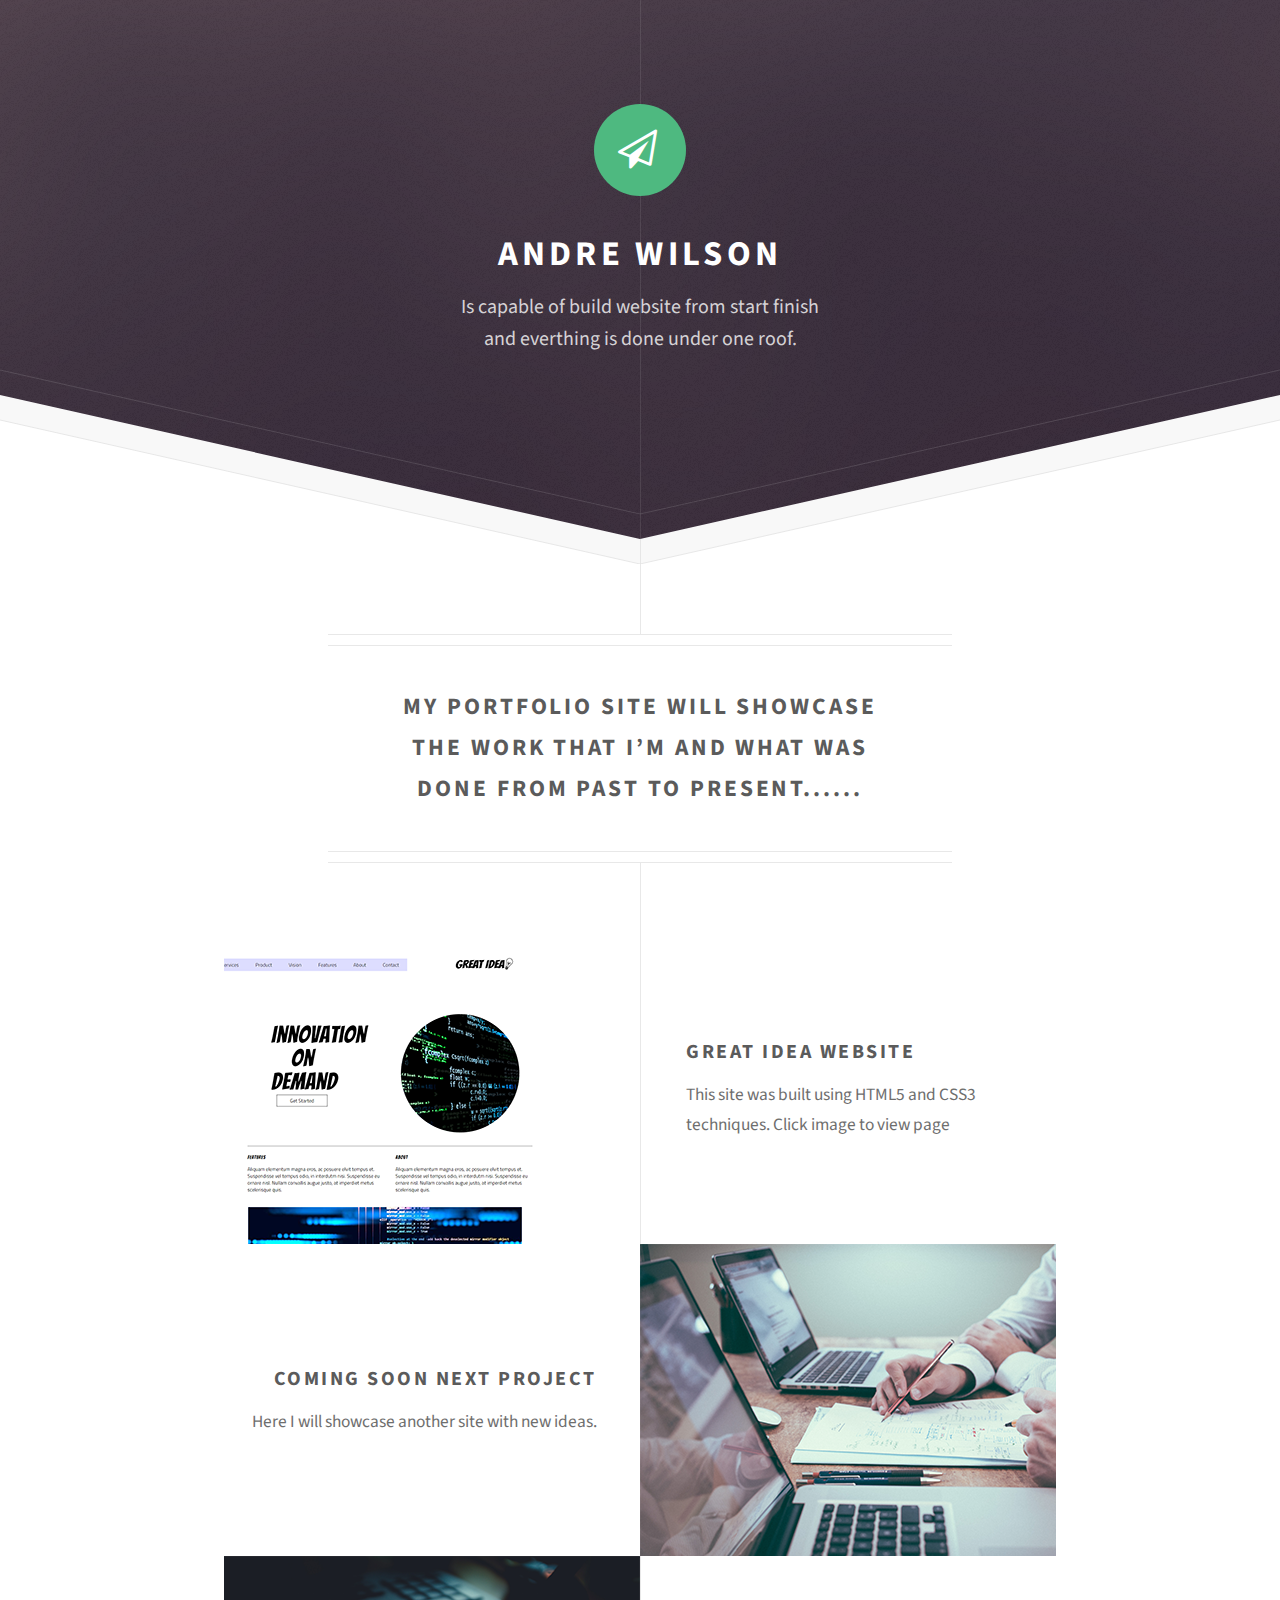
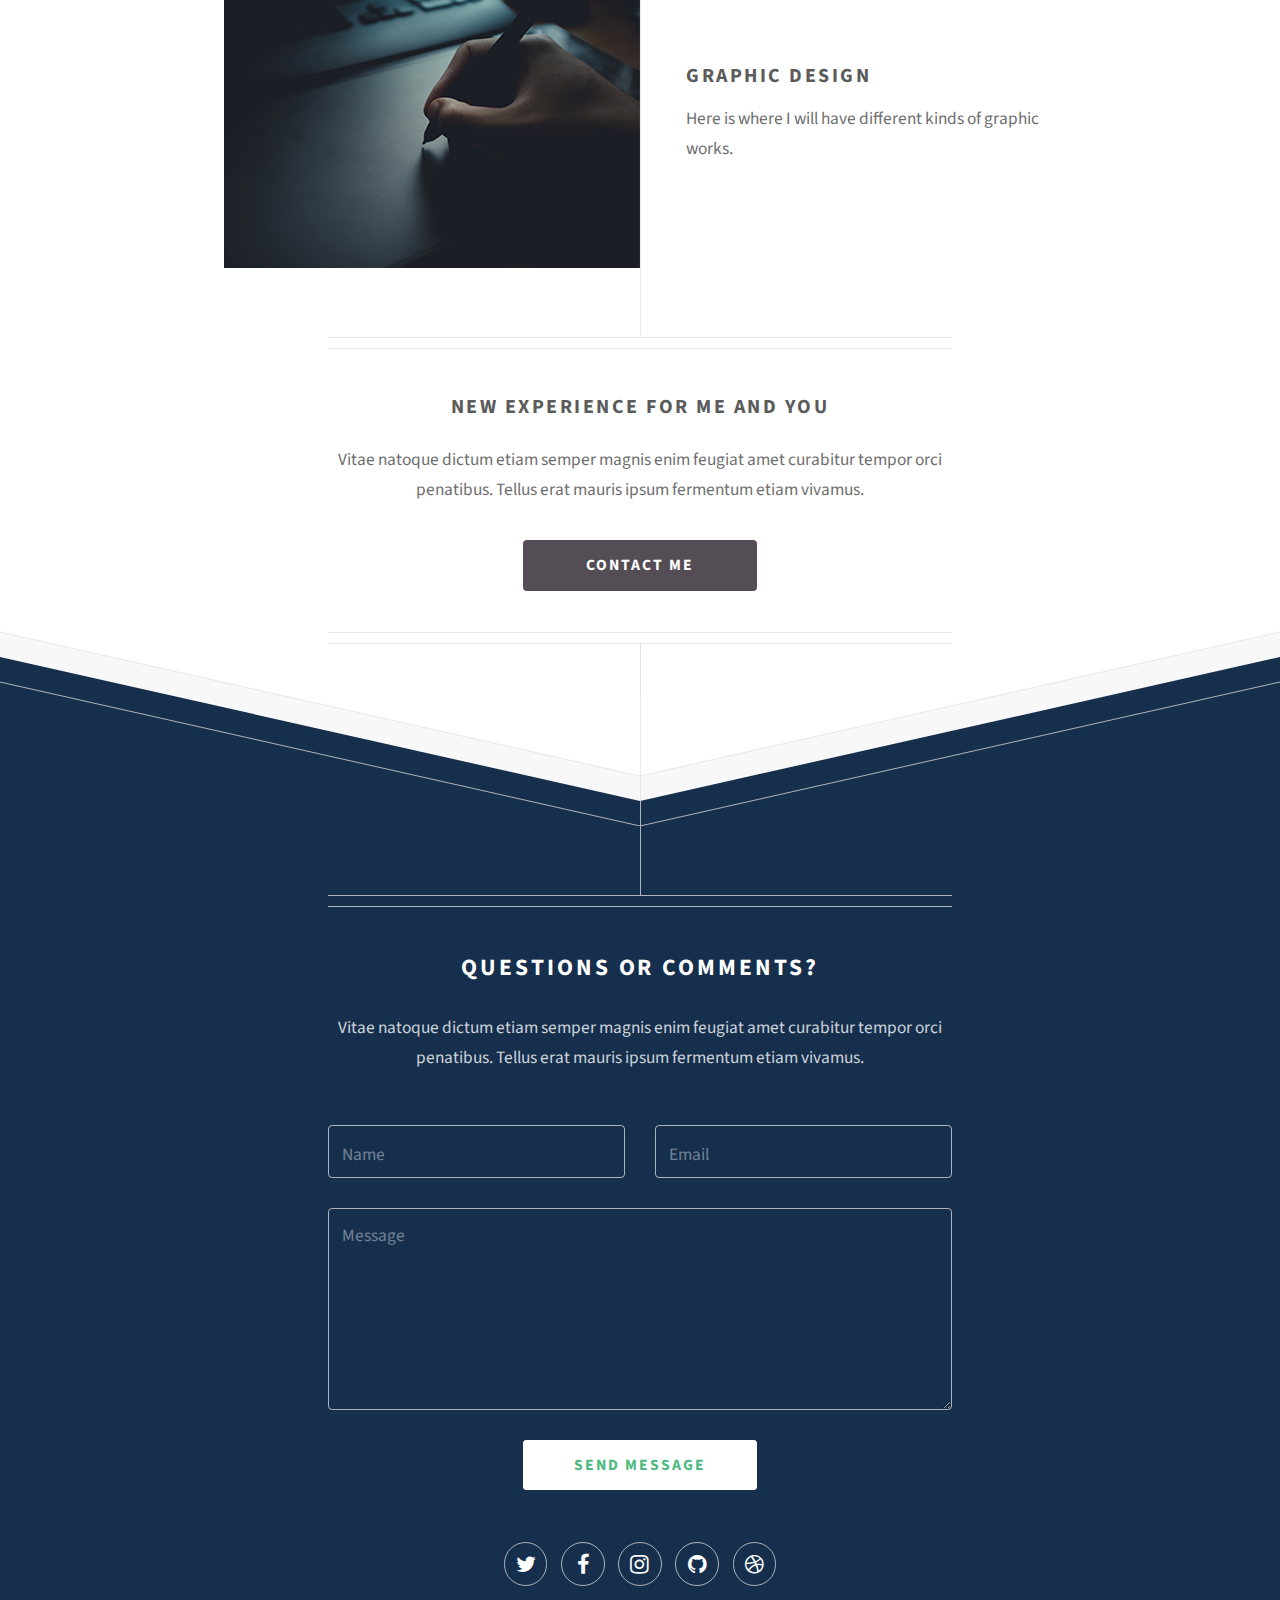
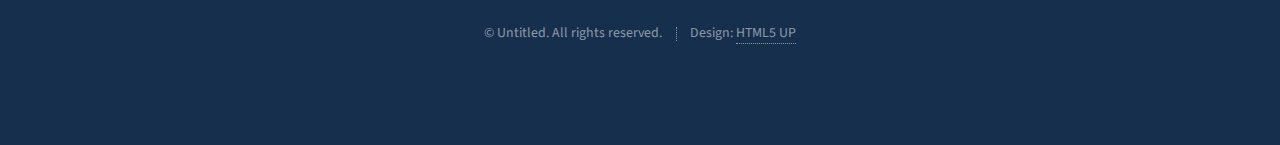
<file: index.html>
<!DOCTYPE HTML>
<!--
	Directive by HTML5 UP
	html5up.net | @ajlkn
	Free for personal and commercial use under the CCA 3.0 license (html5up.net/license)
-->
<html>
	<head>
		<title>Andre's Porfolio for Development</title>
		<meta charset="utf-8" />
		<meta name="viewport" content="width=device-width, initial-scale=1, user-scalable=no" />
		<link rel="stylesheet" href="assets/css/main.css" />
	</head>
	<body class="is-preload">

		<!-- Header -->
			<div id="header">
				<span class="logo icon fa-paper-plane-o"></span>
				<h1>Andre Wilson</h1>
				<p>Is capable of build website from start finish</a>
				<br />
				and everthing is done under one roof.</p>
			</div>

		<!-- Main -->
			<div id="main">

				<header class="major container medium">
					<h2>
						My portfolio site will showcase<br>
						the work that I’m and what was<br>
						done from past to present......
					</h2>
					<!--
					<p>Tellus erat mauris ipsum fermentum<br />
					etiam vivamus nunc nibh morbi.</p>
					-->
				</header>

				<div class="box alt container">
					<section class="feature left">
						<a href="https://github.com/AwDesign71/User-Interface/tree/master/great-idea-website" class="image icon"><img src="./images/great-idea1.png" alt="Great idea site" /></a>
						<div class="content">
							<h3>Great idea website</h3>
							<p>This site was built using HTML5 and CSS3 techniques. Click image to view page</p>
						</div>
					</section>
					<section class="feature right">
						<a href="#" class="image icon"><img src="./images/project.png" alt="Image of people working on a project." /></a>
						<div class="content">
							<h3>Coming Soon next Project</h3>
							<p>Here I will showcase another site with new ideas.</p>
						</div>
					</section>
					<section class="feature left">
						<a href="#" class="image icon"><img src="./images/graphic.png" alt="" /></a>
						<div class="content">
							<h3>Graphic Design</h3>
							<p>Here is where I will have different kinds of graphic works.</p>
						</div>
					</section>
				</div>

				<!--
				<div class="box container">
					<header>
						<h2>A lot of generic stuff</h2>
					</header>
					<section>
						<header>
							<h3>Paragraph</h3>
							<p>This is the subtitle for this particular heading</p>
						</header>
						<p>Phasellus nisl nisl, varius id <sup>porttitor sed pellentesque</sup> ac orci. Pellentesque
						habitant <strong>strong</strong> tristique <b>bold</b> et netus <i>italic</i> malesuada <em>emphasized</em> ac turpis egestas. Morbi
						leo suscipit ut. Praesent <sub>id turpis vitae</sub> turpis pretium ultricies. Vestibulum sit
						amet risus elit.</p>
					</section>
					<section>
						<header>
							<h3>Blockquote</h3>
						</header>
						<blockquote>Fringilla nisl. Donec accumsan interdum nisi, quis tincidunt felis sagittis eget.
						tempus euismod. Vestibulum ante ipsum primis in faucibus.</blockquote>
					</section>
					<section>
						<header>
							<h3>Divider</h3>
						</header>
						<p>Donec consectetur vestibulum dolor et pulvinar. Etiam vel felis enim, at viverra
						ligula. Ut porttitor sagittis lorem, quis eleifend nisi ornare vel. Praesent nec orci
						facilisis leo magna. Cras sit amet urna eros, id egestas urna. Quisque aliquam
						tempus euismod. Vestibulum ante ipsum primis in faucibus orci luctus et ultrices
						posuere cubilia.</p>
						<hr />
						<p>Donec consectetur vestibulum dolor et pulvinar. Etiam vel felis enim, at viverra
						ligula. Ut porttitor sagittis lorem, quis eleifend nisi ornare vel. Praesent nec orci
						facilisis leo magna. Cras sit amet urna eros, id egestas urna. Quisque aliquam
						tempus euismod. Vestibulum ante ipsum primis in faucibus orci luctus et ultrices
						posuere cubilia.</p>
					</section>
					<section>
						<header>
							<h3>Unordered List</h3>
						</header>
						<ul class="default">
							<li>Donec consectetur vestibulum dolor et pulvinar. Etiam vel felis enim, at viverra ligula. Ut porttitor sagittis lorem, quis eleifend nisi ornare vel.</li>
							<li>Donec consectetur vestibulum dolor et pulvinar. Etiam vel felis enim, at viverra ligula. Ut porttitor sagittis lorem, quis eleifend nisi ornare vel.</li>
							<li>Donec consectetur vestibulum dolor et pulvinar. Etiam vel felis enim, at viverra ligula. Ut porttitor sagittis lorem, quis eleifend nisi ornare vel.</li>
							<li>Donec consectetur vestibulum dolor et pulvinar. Etiam vel felis enim, at viverra ligula. Ut porttitor sagittis lorem, quis eleifend nisi ornare vel.</li>
						</ul>
					</section>
					<section>
						<header>
							<h3>Ordered List</h3>
						</header>
						<ol class="default">
							<li>Donec consectetur vestibulum dolor et pulvinar. Etiam vel felis enim, at viverra ligula. Ut porttitor sagittis lorem, quis eleifend nisi ornare vel.</li>
							<li>Donec consectetur vestibulum dolor et pulvinar. Etiam vel felis enim, at viverra ligula. Ut porttitor sagittis lorem, quis eleifend nisi ornare vel.</li>
							<li>Donec consectetur vestibulum dolor et pulvinar. Etiam vel felis enim, at viverra ligula. Ut porttitor sagittis lorem, quis eleifend nisi ornare vel.</li>
							<li>Donec consectetur vestibulum dolor et pulvinar. Etiam vel felis enim, at viverra ligula. Ut porttitor sagittis lorem, quis eleifend nisi ornare vel.</li>
						</ol>
					</section>
					<section>
						<header>
							<h3>Table</h3>
						</header>
						<div class="table-wrapper">
							<table class="default">
								<thead>
									<tr>
										<th>ID</th>
										<th>Name</th>
										<th>Description</th>
										<th>Price</th>
									</tr>
								</thead>
								<tbody>
									<tr>
										<td>45815</td>
										<td>Something</td>
										<td>Ut porttitor sagittis lorem, quis eleifend nisi ornare vel.</td>
										<td>29.99</td>
									</tr>
									<tr>
										<td>24524</td>
										<td>Nothing</td>
										<td>Ut porttitor sagittis lorem, quis eleifend nisi ornare vel.</td>
										<td>19.99</td>
									</tr>
									<tr>
										<td>45815</td>
										<td>Something</td>
										<td>Ut porttitor sagittis lorem, quis eleifend nisi ornare vel.</td>
										<td>29.99</td>
									</tr>
									<tr>
										<td>24524</td>
										<td>Nothing</td>
										<td>Ut porttitor sagittis lorem, quis eleifend nisi ornare vel.</td>
										<td>19.99</td>
									</tr>
								</tbody>
								<tfoot>
									<tr>
										<td colspan="3"></td>
										<td>100.00</td>
									</tr>
								</tfoot>
							</table>
						</div>
					</section>
					<section>
						<header>
							<h3>Form</h3>
						</header>
						<form method="post" action="#">
							<div class="row">
								<div class="col-6 col-12-mobilep">
									<label for="name">Name</label>
									<input class="text" type="text" name="name" id="name" value="" placeholder="John Doe" />
								</div>
								<div class="col-6 col-12-mobilep">
									<label for="email">Email</label>
									<input class="text" type="text" name="email" id="email" value="" placeholder="johndoe@domain.tld" />
								</div>
								<div class="col-12">
									<label for="subject">Subject</label>
									<input class="text" type="text" name="subject" id="subject" value="" placeholder="Enter your subject" />
								</div>
								<div class="col-12">
									<label for="subject">Message</label>
									<textarea name="message" id="message" placeholder="Enter your message" rows="6"></textarea>
								</div>
								<div class="col-12">
									<ul class="actions special">
										<li><input type="submit" value="Send" /></li>
										<li><input type="reset" value="Reset" class="alt" /></li>
									</ul>
								</div>
							</div>
						</form>
					</section>
				</div>
				-->

				<footer class="major container medium">
					<h3>New experience for me and you</h3>
					<p>Vitae natoque dictum etiam semper magnis enim feugiat amet curabitur tempor orci penatibus. Tellus erat mauris ipsum fermentum etiam vivamus.</p>
					<ul class="actions special">
						<li><a href="#" class="button">Contact Me</a></li>
					</ul>
				</footer>

			</div>

		<!-- Footer -->
			<div id="footer">
				<div class="container medium">

					<header class="major last">
						<h2>Questions or comments?</h2>
					</header>

					<p>Vitae natoque dictum etiam semper magnis enim feugiat amet curabitur tempor
					orci penatibus. Tellus erat mauris ipsum fermentum etiam vivamus.</p>

					<form method="post" action="#">
						<div class="row">
							<div class="col-6 col-12-mobilep">
								<input type="text" name="name" placeholder="Name" />
							</div>
							<div class="col-6 col-12-mobilep">
								<input type="email" name="email" placeholder="Email" />
							</div>
							<div class="col-12">
								<textarea name="message" placeholder="Message" rows="6"></textarea>
							</div>
							<div class="col-12">
								<ul class="actions special">
									<li><input type="submit" value="Send Message" /></li>
								</ul>
							</div>
						</div>
					</form>

					<ul class="icons">
						<li><a href="#" class="icon fa-twitter"><span class="label">Twitter</span></a></li>
						<li><a href="#" class="icon fa-facebook"><span class="label">Facebook</span></a></li>
						<li><a href="#" class="icon fa-instagram"><span class="label">Instagram</span></a></li>
						<li><a href="#" class="icon fa-github"><span class="label">Github</span></a></li>
						<li><a href="#" class="icon fa-dribbble"><span class="label">Dribbble</span></a></li>
					</ul>

					<ul class="copyright">
						<li>&copy; Untitled. All rights reserved.</li><li>Design: <a href="http://html5up.net">HTML5 UP</a></li>
					</ul>

				</div>
			</div>

		<!-- Scripts -->
			<script src="assets/js/jquery.min.js"></script>
			<script src="assets/js/browser.min.js"></script>
			<script src="assets/js/breakpoints.min.js"></script>
			<script src="assets/js/util.js"></script>
			<script src="assets/js/main.js"></script>

	</body>
</html>
</file>
<file: assets/css/main.css>
@import url("font-awesome.min.css");
@import url("https://fonts.googleapis.com/css?family=Source+Sans+Pro:300,300italic,400,400italic,600,600italic,700,700italic");

/*
	Directive by HTML5 UP
	html5up.net | @ajlkn
	Free for personal and commercial use under the CCA 3.0 license (html5up.net/license)
*/

html, body, div, span, applet, object,
iframe, h1, h2, h3, h4, h5, h6, p, blockquote,
pre, a, abbr, acronym, address, big, cite,
code, del, dfn, em, img, ins, kbd, q, s, samp,
small, strike, strong, sub, sup, tt, var, b,
u, i, center, dl, dt, dd, ol, ul, li, fieldset,
form, label, legend, table, caption, tbody,
tfoot, thead, tr, th, td, article, aside,
canvas, details, embed, figure, figcaption,
footer, header, hgroup, menu, nav, output, ruby,
section, summary, time, mark, audio, video {
	margin: 0;
	padding: 0;
	border: 0;
	font-size: 100%;
	font: inherit;
	vertical-align: baseline;}

article, aside, details, figcaption, figure,
footer, header, hgroup, menu, nav, section {
	display: block;}

body {
	line-height: 1;
}

ol, ul {
	list-style: none;
}

blockquote, q {
	quotes: none;
}

	blockquote:before, blockquote:after, q:before, q:after {
		content: '';
		content: none;
	}

table {
	border-collapse: collapse;
	border-spacing: 0;
}

body {
	-webkit-text-size-adjust: none;
}

mark {
	background-color: transparent;
	color: inherit;
}

input::-moz-focus-inner {
	border: 0;
	padding: 0;
}

input, select, textarea {
	-moz-appearance: none;
	-webkit-appearance: none;
	-ms-appearance: none;
	appearance: none;
}

/* Basic */

	html {
		box-sizing: border-box;
	}

	*, *:before, *:after {
		box-sizing: inherit;
	}

	html, body {
		height: 100%;
	}

	body {
		background: #ffffff;
	}

		body.is-preload *, body.is-preload *:before, body.is-preload *:after {
			-moz-animation: none !important;
			-webkit-animation: none !important;
			-ms-animation: none !important;
			animation: none !important;
			-moz-transition: none !important;
			-webkit-transition: none !important;
			-ms-transition: none !important;
			transition: none !important;
		}

	body, input, select, textarea {
		color: #6e6e6e;
		font-family: 'Source Sans Pro', sans-serif;
		font-size: 16pt;
		font-weight: 400;
		line-height: 1.75em;
	}

	a {
		-moz-transition: color 0.2s ease-in-out, border-bottom-color 0.2s ease-in-out;
		-webkit-transition: color 0.2s ease-in-out, border-bottom-color 0.2s ease-in-out;
		-ms-transition: color 0.2s ease-in-out, border-bottom-color 0.2s ease-in-out;
		transition: color 0.2s ease-in-out, border-bottom-color 0.2s ease-in-out;
		border-bottom: dotted 1px;
		color: #4eb980;
		text-decoration: none;
	}

		a:hover {
			border-bottom-color: transparent;
		}

	strong, b {
		font-weight: 600;
		color: #5b5b5b;
	}

	em, i {
		font-style: italic;
	}

	p, ul, ol, dl, table, blockquote, form {
		margin: 0 0 2em 0;
	}

	h1, h2, h3, h4, h5, h6 {
		color: #5b5b5b;
		font-weight: 700;
		letter-spacing: 0.125em;
		line-height: 1.75em;
		margin-bottom: 1em;
		text-transform: uppercase;
		text-align: center;
	}

		h1 a, h2 a, h3 a, h4 a, h5 a, h6 a {
			color: inherit;
			text-decoration: none;
		}

	h2 {
		font-size: 1.75em;
	}

	h3 {
		font-size: 1.5em;
	}

	sub {
		font-size: 0.8em;
		position: relative;
		top: 0.5em;
	}

	sup {
		font-size: 0.8em;
		position: relative;
		top: -0.5em;
	}

	hr {
		border: 0;
		border-top: solid 1px rgba(224, 224, 224, 0.75);
		margin-bottom: 1.5em;
	}

	blockquote {
		border-left: solid 0.5em rgba(224, 224, 224, 0.75);
		font-style: italic;
		padding: 1em 0 1em 2em;
	}

/* Container */

	.container {
		margin: 0 auto;
		max-width: 100%;
		width: 51em;
	}

		.container.medium {
			width: 38.25em;
		}

		@media screen and (max-width: 1280px) {

			.container {
				width: 48em;
			}

				.container.medium {
					width: 36em;
				}

		}

		@media screen and (max-width: 980px) {

			.container {
				width: 95%;
			}

				.container.medium {
					width: 71.25%;
				}

		}

		@media screen and (max-width: 840px) {

			.container {
				width: 95% !important;
			}

		}

		@media screen and (max-width: 736px) {

			.container {
				width: 90% !important;
			}

		}

		@media screen and (max-width: 480px) {

			.container {
				width: 100% !important;
			}

		}

/* Row */

	.row {
		display: flex;
		flex-wrap: wrap;
		box-sizing: border-box;
		align-items: stretch;
	}

		.row > * {
			box-sizing: border-box;
		}

		.row.gtr-uniform > * > :last-child {
			margin-bottom: 0;
		}

		.row.aln-left {
			justify-content: flex-start;
		}

		.row.aln-center {
			justify-content: center;
		}

		.row.aln-right {
			justify-content: flex-end;
		}

		.row.aln-top {
			align-items: flex-start;
		}

		.row.aln-middle {
			align-items: center;
		}

		.row.aln-bottom {
			align-items: flex-end;
		}

		.row > .imp {
			order: -1;
		}

		.row > .col-1 {
			width: 8.3333333333%;
		}

		.row > .off-1 {
			margin-left: 8.3333333333%;
		}

		.row > .col-2 {
			width: 16.6666666667%;
		}

		.row > .off-2 {
			margin-left: 16.6666666667%;
		}

		.row > .col-3 {
			width: 25%;
		}

		.row > .off-3 {
			margin-left: 25%;
		}

		.row > .col-4 {
			width: 33.3333333333%;
		}

		.row > .off-4 {
			margin-left: 33.3333333333%;
		}

		.row > .col-5 {
			width: 41.6666666667%;
		}

		.row > .off-5 {
			margin-left: 41.6666666667%;
		}

		.row > .col-6 {
			width: 50%;
		}

		.row > .off-6 {
			margin-left: 50%;
		}

		.row > .col-7 {
			width: 58.3333333333%;
		}

		.row > .off-7 {
			margin-left: 58.3333333333%;
		}

		.row > .col-8 {
			width: 66.6666666667%;
		}

		.row > .off-8 {
			margin-left: 66.6666666667%;
		}

		.row > .col-9 {
			width: 75%;
		}

		.row > .off-9 {
			margin-left: 75%;
		}

		.row > .col-10 {
			width: 83.3333333333%;
		}

		.row > .off-10 {
			margin-left: 83.3333333333%;
		}

		.row > .col-11 {
			width: 91.6666666667%;
		}

		.row > .off-11 {
			margin-left: 91.6666666667%;
		}

		.row > .col-12 {
			width: 100%;
		}

		.row > .off-12 {
			margin-left: 100%;
		}

		.row.gtr-0 {
			margin-top: 0px;
			margin-left: 0px;
		}

			.row.gtr-0 > * {
				padding: 0px 0 0 0px;
			}

			.row.gtr-0.gtr-uniform {
				margin-top: 0px;
			}

				.row.gtr-0.gtr-uniform > * {
					padding-top: 0px;
				}

		.row.gtr-25 {
			margin-top: -7.5px;
			margin-left: -7.5px;
		}

			.row.gtr-25 > * {
				padding: 7.5px 0 0 7.5px;
			}

			.row.gtr-25.gtr-uniform {
				margin-top: -7.5px;
			}

				.row.gtr-25.gtr-uniform > * {
					padding-top: 7.5px;
				}

		.row.gtr-50 {
			margin-top: -15px;
			margin-left: -15px;
		}

			.row.gtr-50 > * {
				padding: 15px 0 0 15px;
			}

			.row.gtr-50.gtr-uniform {
				margin-top: -15px;
			}

				.row.gtr-50.gtr-uniform > * {
					padding-top: 15px;
				}

		.row {
			margin-top: -30px;
			margin-left: -30px;
		}

			.row > * {
				padding: 30px 0 0 30px;
			}

			.row.gtr-uniform {
				margin-top: -30px;
			}

				.row.gtr-uniform > * {
					padding-top: 30px;
				}

		.row.gtr-150 {
			margin-top: -45px;
			margin-left: -45px;
		}

			.row.gtr-150 > * {
				padding: 45px 0 0 45px;
			}

			.row.gtr-150.gtr-uniform {
				margin-top: -45px;
			}

				.row.gtr-150.gtr-uniform > * {
					padding-top: 45px;
				}

		.row.gtr-200 {
			margin-top: -60px;
			margin-left: -60px;
		}

			.row.gtr-200 > * {
				padding: 60px 0 0 60px;
			}

			.row.gtr-200.gtr-uniform {
				margin-top: -60px;
			}

				.row.gtr-200.gtr-uniform > * {
					padding-top: 60px;
				}

		@media screen and (max-width: 1680px) {

			.row {
				display: flex;
				flex-wrap: wrap;
				box-sizing: border-box;
				align-items: stretch;
			}

				.row > * {
					box-sizing: border-box;
				}

				.row.gtr-uniform > * > :last-child {
					margin-bottom: 0;
				}

				.row.aln-left {
					justify-content: flex-start;
				}

				.row.aln-center {
					justify-content: center;
				}

				.row.aln-right {
					justify-content: flex-end;
				}

				.row.aln-top {
					align-items: flex-start;
				}

				.row.aln-middle {
					align-items: center;
				}

				.row.aln-bottom {
					align-items: flex-end;
				}

				.row > .imp-wide {
					order: -1;
				}

				.row > .col-1-wide {
					width: 8.3333333333%;
				}

				.row > .off-1-wide {
					margin-left: 8.3333333333%;
				}

				.row > .col-2-wide {
					width: 16.6666666667%;
				}

				.row > .off-2-wide {
					margin-left: 16.6666666667%;
				}

				.row > .col-3-wide {
					width: 25%;
				}

				.row > .off-3-wide {
					margin-left: 25%;
				}

				.row > .col-4-wide {
					width: 33.3333333333%;
				}

				.row > .off-4-wide {
					margin-left: 33.3333333333%;
				}

				.row > .col-5-wide {
					width: 41.6666666667%;
				}

				.row > .off-5-wide {
					margin-left: 41.6666666667%;
				}

				.row > .col-6-wide {
					width: 50%;
				}

				.row > .off-6-wide {
					margin-left: 50%;
				}

				.row > .col-7-wide {
					width: 58.3333333333%;
				}

				.row > .off-7-wide {
					margin-left: 58.3333333333%;
				}

				.row > .col-8-wide {
					width: 66.6666666667%;
				}

				.row > .off-8-wide {
					margin-left: 66.6666666667%;
				}

				.row > .col-9-wide {
					width: 75%;
				}

				.row > .off-9-wide {
					margin-left: 75%;
				}

				.row > .col-10-wide {
					width: 83.3333333333%;
				}

				.row > .off-10-wide {
					margin-left: 83.3333333333%;
				}

				.row > .col-11-wide {
					width: 91.6666666667%;
				}

				.row > .off-11-wide {
					margin-left: 91.6666666667%;
				}

				.row > .col-12-wide {
					width: 100%;
				}

				.row > .off-12-wide {
					margin-left: 100%;
				}

				.row.gtr-0 {
					margin-top: 0px;
					margin-left: 0px;
				}

					.row.gtr-0 > * {
						padding: 0px 0 0 0px;
					}

					.row.gtr-0.gtr-uniform {
						margin-top: 0px;
					}

						.row.gtr-0.gtr-uniform > * {
							padding-top: 0px;
						}

				.row.gtr-25 {
					margin-top: -7.5px;
					margin-left: -7.5px;
				}

					.row.gtr-25 > * {
						padding: 7.5px 0 0 7.5px;
					}

					.row.gtr-25.gtr-uniform {
						margin-top: -7.5px;
					}

						.row.gtr-25.gtr-uniform > * {
							padding-top: 7.5px;
						}

				.row.gtr-50 {
					margin-top: -15px;
					margin-left: -15px;
				}

					.row.gtr-50 > * {
						padding: 15px 0 0 15px;
					}

					.row.gtr-50.gtr-uniform {
						margin-top: -15px;
					}

						.row.gtr-50.gtr-uniform > * {
							padding-top: 15px;
						}

				.row {
					margin-top: -30px;
					margin-left: -30px;
				}

					.row > * {
						padding: 30px 0 0 30px;
					}

					.row.gtr-uniform {
						margin-top: -30px;
					}

						.row.gtr-uniform > * {
							padding-top: 30px;
						}

				.row.gtr-150 {
					margin-top: -45px;
					margin-left: -45px;
				}

					.row.gtr-150 > * {
						padding: 45px 0 0 45px;
					}

					.row.gtr-150.gtr-uniform {
						margin-top: -45px;
					}

						.row.gtr-150.gtr-uniform > * {
							padding-top: 45px;
						}

				.row.gtr-200 {
					margin-top: -60px;
					margin-left: -60px;
				}

					.row.gtr-200 > * {
						padding: 60px 0 0 60px;
					}

					.row.gtr-200.gtr-uniform {
						margin-top: -60px;
					}

						.row.gtr-200.gtr-uniform > * {
							padding-top: 60px;
						}

		}

		@media screen and (max-width: 1280px) {

			.row {
				display: flex;
				flex-wrap: wrap;
				box-sizing: border-box;
				align-items: stretch;
			}

				.row > * {
					box-sizing: border-box;
				}

				.row.gtr-uniform > * > :last-child {
					margin-bottom: 0;
				}

				.row.aln-left {
					justify-content: flex-start;
				}

				.row.aln-center {
					justify-content: center;
				}

				.row.aln-right {
					justify-content: flex-end;
				}

				.row.aln-top {
					align-items: flex-start;
				}

				.row.aln-middle {
					align-items: center;
				}

				.row.aln-bottom {
					align-items: flex-end;
				}

				.row > .imp-normal {
					order: -1;
				}

				.row > .col-1-normal {
					width: 8.3333333333%;
				}

				.row > .off-1-normal {
					margin-left: 8.3333333333%;
				}

				.row > .col-2-normal {
					width: 16.6666666667%;
				}

				.row > .off-2-normal {
					margin-left: 16.6666666667%;
				}

				.row > .col-3-normal {
					width: 25%;
				}

				.row > .off-3-normal {
					margin-left: 25%;
				}

				.row > .col-4-normal {
					width: 33.3333333333%;
				}

				.row > .off-4-normal {
					margin-left: 33.3333333333%;
				}

				.row > .col-5-normal {
					width: 41.6666666667%;
				}

				.row > .off-5-normal {
					margin-left: 41.6666666667%;
				}

				.row > .col-6-normal {
					width: 50%;
				}

				.row > .off-6-normal {
					margin-left: 50%;
				}

				.row > .col-7-normal {
					width: 58.3333333333%;
				}

				.row > .off-7-normal {
					margin-left: 58.3333333333%;
				}

				.row > .col-8-normal {
					width: 66.6666666667%;
				}

				.row > .off-8-normal {
					margin-left: 66.6666666667%;
				}

				.row > .col-9-normal {
					width: 75%;
				}

				.row > .off-9-normal {
					margin-left: 75%;
				}

				.row > .col-10-normal {
					width: 83.3333333333%;
				}

				.row > .off-10-normal {
					margin-left: 83.3333333333%;
				}

				.row > .col-11-normal {
					width: 91.6666666667%;
				}

				.row > .off-11-normal {
					margin-left: 91.6666666667%;
				}

				.row > .col-12-normal {
					width: 100%;
				}

				.row > .off-12-normal {
					margin-left: 100%;
				}

				.row.gtr-0 {
					margin-top: 0px;
					margin-left: 0px;
				}

					.row.gtr-0 > * {
						padding: 0px 0 0 0px;
					}

					.row.gtr-0.gtr-uniform {
						margin-top: 0px;
					}

						.row.gtr-0.gtr-uniform > * {
							padding-top: 0px;
						}

				.row.gtr-25 {
					margin-top: -7.5px;
					margin-left: -7.5px;
				}

					.row.gtr-25 > * {
						padding: 7.5px 0 0 7.5px;
					}

					.row.gtr-25.gtr-uniform {
						margin-top: -7.5px;
					}

						.row.gtr-25.gtr-uniform > * {
							padding-top: 7.5px;
						}

				.row.gtr-50 {
					margin-top: -15px;
					margin-left: -15px;
				}

					.row.gtr-50 > * {
						padding: 15px 0 0 15px;
					}

					.row.gtr-50.gtr-uniform {
						margin-top: -15px;
					}

						.row.gtr-50.gtr-uniform > * {
							padding-top: 15px;
						}

				.row {
					margin-top: -30px;
					margin-left: -30px;
				}

					.row > * {
						padding: 30px 0 0 30px;
					}

					.row.gtr-uniform {
						margin-top: -30px;
					}

						.row.gtr-uniform > * {
							padding-top: 30px;
						}

				.row.gtr-150 {
					margin-top: -45px;
					margin-left: -45px;
				}

					.row.gtr-150 > * {
						padding: 45px 0 0 45px;
					}

					.row.gtr-150.gtr-uniform {
						margin-top: -45px;
					}

						.row.gtr-150.gtr-uniform > * {
							padding-top: 45px;
						}

				.row.gtr-200 {
					margin-top: -60px;
					margin-left: -60px;
				}

					.row.gtr-200 > * {
						padding: 60px 0 0 60px;
					}

					.row.gtr-200.gtr-uniform {
						margin-top: -60px;
					}

						.row.gtr-200.gtr-uniform > * {
							padding-top: 60px;
						}

		}

		@media screen and (max-width: 980px) {

			.row {
				display: flex;
				flex-wrap: wrap;
				box-sizing: border-box;
				align-items: stretch;
			}

				.row > * {
					box-sizing: border-box;
				}

				.row.gtr-uniform > * > :last-child {
					margin-bottom: 0;
				}

				.row.aln-left {
					justify-content: flex-start;
				}

				.row.aln-center {
					justify-content: center;
				}

				.row.aln-right {
					justify-content: flex-end;
				}

				.row.aln-top {
					align-items: flex-start;
				}

				.row.aln-middle {
					align-items: center;
				}

				.row.aln-bottom {
					align-items: flex-end;
				}

				.row > .imp-narrow {
					order: -1;
				}

				.row > .col-1-narrow {
					width: 8.3333333333%;
				}

				.row > .off-1-narrow {
					margin-left: 8.3333333333%;
				}

				.row > .col-2-narrow {
					width: 16.6666666667%;
				}

				.row > .off-2-narrow {
					margin-left: 16.6666666667%;
				}

				.row > .col-3-narrow {
					width: 25%;
				}

				.row > .off-3-narrow {
					margin-left: 25%;
				}

				.row > .col-4-narrow {
					width: 33.3333333333%;
				}

				.row > .off-4-narrow {
					margin-left: 33.3333333333%;
				}

				.row > .col-5-narrow {
					width: 41.6666666667%;
				}

				.row > .off-5-narrow {
					margin-left: 41.6666666667%;
				}

				.row > .col-6-narrow {
					width: 50%;
				}

				.row > .off-6-narrow {
					margin-left: 50%;
				}

				.row > .col-7-narrow {
					width: 58.3333333333%;
				}

				.row > .off-7-narrow {
					margin-left: 58.3333333333%;
				}

				.row > .col-8-narrow {
					width: 66.6666666667%;
				}

				.row > .off-8-narrow {
					margin-left: 66.6666666667%;
				}

				.row > .col-9-narrow {
					width: 75%;
				}

				.row > .off-9-narrow {
					margin-left: 75%;
				}

				.row > .col-10-narrow {
					width: 83.3333333333%;
				}

				.row > .off-10-narrow {
					margin-left: 83.3333333333%;
				}

				.row > .col-11-narrow {
					width: 91.6666666667%;
				}

				.row > .off-11-narrow {
					margin-left: 91.6666666667%;
				}

				.row > .col-12-narrow {
					width: 100%;
				}

				.row > .off-12-narrow {
					margin-left: 100%;
				}

				.row.gtr-0 {
					margin-top: 0px;
					margin-left: 0px;
				}

					.row.gtr-0 > * {
						padding: 0px 0 0 0px;
					}

					.row.gtr-0.gtr-uniform {
						margin-top: 0px;
					}

						.row.gtr-0.gtr-uniform > * {
							padding-top: 0px;
						}

				.row.gtr-25 {
					margin-top: -7.5px;
					margin-left: -7.5px;
				}

					.row.gtr-25 > * {
						padding: 7.5px 0 0 7.5px;
					}

					.row.gtr-25.gtr-uniform {
						margin-top: -7.5px;
					}

						.row.gtr-25.gtr-uniform > * {
							padding-top: 7.5px;
						}

				.row.gtr-50 {
					margin-top: -15px;
					margin-left: -15px;
				}

					.row.gtr-50 > * {
						padding: 15px 0 0 15px;
					}

					.row.gtr-50.gtr-uniform {
						margin-top: -15px;
					}

						.row.gtr-50.gtr-uniform > * {
							padding-top: 15px;
						}

				.row {
					margin-top: -30px;
					margin-left: -30px;
				}

					.row > * {
						padding: 30px 0 0 30px;
					}

					.row.gtr-uniform {
						margin-top: -30px;
					}

						.row.gtr-uniform > * {
							padding-top: 30px;
						}

				.row.gtr-150 {
					margin-top: -45px;
					margin-left: -45px;
				}

					.row.gtr-150 > * {
						padding: 45px 0 0 45px;
					}

					.row.gtr-150.gtr-uniform {
						margin-top: -45px;
					}

						.row.gtr-150.gtr-uniform > * {
							padding-top: 45px;
						}

				.row.gtr-200 {
					margin-top: -60px;
					margin-left: -60px;
				}

					.row.gtr-200 > * {
						padding: 60px 0 0 60px;
					}

					.row.gtr-200.gtr-uniform {
						margin-top: -60px;
					}

						.row.gtr-200.gtr-uniform > * {
							padding-top: 60px;
						}

		}

		@media screen and (max-width: 840px) {

			.row {
				display: flex;
				flex-wrap: wrap;
				box-sizing: border-box;
				align-items: stretch;
			}

				.row > * {
					box-sizing: border-box;
				}

				.row.gtr-uniform > * > :last-child {
					margin-bottom: 0;
				}

				.row.aln-left {
					justify-content: flex-start;
				}

				.row.aln-center {
					justify-content: center;
				}

				.row.aln-right {
					justify-content: flex-end;
				}

				.row.aln-top {
					align-items: flex-start;
				}

				.row.aln-middle {
					align-items: center;
				}

				.row.aln-bottom {
					align-items: flex-end;
				}

				.row > .imp-narrower {
					order: -1;
				}

				.row > .col-1-narrower {
					width: 8.3333333333%;
				}

				.row > .off-1-narrower {
					margin-left: 8.3333333333%;
				}

				.row > .col-2-narrower {
					width: 16.6666666667%;
				}

				.row > .off-2-narrower {
					margin-left: 16.6666666667%;
				}

				.row > .col-3-narrower {
					width: 25%;
				}

				.row > .off-3-narrower {
					margin-left: 25%;
				}

				.row > .col-4-narrower {
					width: 33.3333333333%;
				}

				.row > .off-4-narrower {
					margin-left: 33.3333333333%;
				}

				.row > .col-5-narrower {
					width: 41.6666666667%;
				}

				.row > .off-5-narrower {
					margin-left: 41.6666666667%;
				}

				.row > .col-6-narrower {
					width: 50%;
				}

				.row > .off-6-narrower {
					margin-left: 50%;
				}

				.row > .col-7-narrower {
					width: 58.3333333333%;
				}

				.row > .off-7-narrower {
					margin-left: 58.3333333333%;
				}

				.row > .col-8-narrower {
					width: 66.6666666667%;
				}

				.row > .off-8-narrower {
					margin-left: 66.6666666667%;
				}

				.row > .col-9-narrower {
					width: 75%;
				}

				.row > .off-9-narrower {
					margin-left: 75%;
				}

				.row > .col-10-narrower {
					width: 83.3333333333%;
				}

				.row > .off-10-narrower {
					margin-left: 83.3333333333%;
				}

				.row > .col-11-narrower {
					width: 91.6666666667%;
				}

				.row > .off-11-narrower {
					margin-left: 91.6666666667%;
				}

				.row > .col-12-narrower {
					width: 100%;
				}

				.row > .off-12-narrower {
					margin-left: 100%;
				}

				.row.gtr-0 {
					margin-top: 0px;
					margin-left: 0px;
				}

					.row.gtr-0 > * {
						padding: 0px 0 0 0px;
					}

					.row.gtr-0.gtr-uniform {
						margin-top: 0px;
					}

						.row.gtr-0.gtr-uniform > * {
							padding-top: 0px;
						}

				.row.gtr-25 {
					margin-top: -5px;
					margin-left: -5px;
				}

					.row.gtr-25 > * {
						padding: 5px 0 0 5px;
					}

					.row.gtr-25.gtr-uniform {
						margin-top: -5px;
					}

						.row.gtr-25.gtr-uniform > * {
							padding-top: 5px;
						}

				.row.gtr-50 {
					margin-top: -10px;
					margin-left: -10px;
				}

					.row.gtr-50 > * {
						padding: 10px 0 0 10px;
					}

					.row.gtr-50.gtr-uniform {
						margin-top: -10px;
					}

						.row.gtr-50.gtr-uniform > * {
							padding-top: 10px;
						}

				.row {
					margin-top: -20px;
					margin-left: -20px;
				}

					.row > * {
						padding: 20px 0 0 20px;
					}

					.row.gtr-uniform {
						margin-top: -20px;
					}

						.row.gtr-uniform > * {
							padding-top: 20px;
						}

				.row.gtr-150 {
					margin-top: -30px;
					margin-left: -30px;
				}

					.row.gtr-150 > * {
						padding: 30px 0 0 30px;
					}

					.row.gtr-150.gtr-uniform {
						margin-top: -30px;
					}

						.row.gtr-150.gtr-uniform > * {
							padding-top: 30px;
						}

				.row.gtr-200 {
					margin-top: -40px;
					margin-left: -40px;
				}

					.row.gtr-200 > * {
						padding: 40px 0 0 40px;
					}

					.row.gtr-200.gtr-uniform {
						margin-top: -40px;
					}

						.row.gtr-200.gtr-uniform > * {
							padding-top: 40px;
						}

		}

		@media screen and (max-width: 736px) {

			.row {
				display: flex;
				flex-wrap: wrap;
				box-sizing: border-box;
				align-items: stretch;
			}

				.row > * {
					box-sizing: border-box;
				}

				.row.gtr-uniform > * > :last-child {
					margin-bottom: 0;
				}

				.row.aln-left {
					justify-content: flex-start;
				}

				.row.aln-center {
					justify-content: center;
				}

				.row.aln-right {
					justify-content: flex-end;
				}

				.row.aln-top {
					align-items: flex-start;
				}

				.row.aln-middle {
					align-items: center;
				}

				.row.aln-bottom {
					align-items: flex-end;
				}

				.row > .imp-mobile {
					order: -1;
				}

				.row > .col-1-mobile {
					width: 8.3333333333%;
				}

				.row > .off-1-mobile {
					margin-left: 8.3333333333%;
				}

				.row > .col-2-mobile {
					width: 16.6666666667%;
				}

				.row > .off-2-mobile {
					margin-left: 16.6666666667%;
				}

				.row > .col-3-mobile {
					width: 25%;
				}

				.row > .off-3-mobile {
					margin-left: 25%;
				}

				.row > .col-4-mobile {
					width: 33.3333333333%;
				}

				.row > .off-4-mobile {
					margin-left: 33.3333333333%;
				}

				.row > .col-5-mobile {
					width: 41.6666666667%;
				}

				.row > .off-5-mobile {
					margin-left: 41.6666666667%;
				}

				.row > .col-6-mobile {
					width: 50%;
				}

				.row > .off-6-mobile {
					margin-left: 50%;
				}

				.row > .col-7-mobile {
					width: 58.3333333333%;
				}

				.row > .off-7-mobile {
					margin-left: 58.3333333333%;
				}

				.row > .col-8-mobile {
					width: 66.6666666667%;
				}

				.row > .off-8-mobile {
					margin-left: 66.6666666667%;
				}

				.row > .col-9-mobile {
					width: 75%;
				}

				.row > .off-9-mobile {
					margin-left: 75%;
				}

				.row > .col-10-mobile {
					width: 83.3333333333%;
				}

				.row > .off-10-mobile {
					margin-left: 83.3333333333%;
				}

				.row > .col-11-mobile {
					width: 91.6666666667%;
				}

				.row > .off-11-mobile {
					margin-left: 91.6666666667%;
				}

				.row > .col-12-mobile {
					width: 100%;
				}

				.row > .off-12-mobile {
					margin-left: 100%;
				}

				.row.gtr-0 {
					margin-top: 0px;
					margin-left: 0px;
				}

					.row.gtr-0 > * {
						padding: 0px 0 0 0px;
					}

					.row.gtr-0.gtr-uniform {
						margin-top: 0px;
					}

						.row.gtr-0.gtr-uniform > * {
							padding-top: 0px;
						}

				.row.gtr-25 {
					margin-top: -57.5px;
					margin-left: -5px;
				}

					.row.gtr-25 > * {
						padding: 57.5px 0 0 5px;
					}

					.row.gtr-25.gtr-uniform {
						margin-top: -5px;
					}

						.row.gtr-25.gtr-uniform > * {
							padding-top: 5px;
						}

				.row.gtr-50 {
					margin-top: -115px;
					margin-left: -10px;
				}

					.row.gtr-50 > * {
						padding: 115px 0 0 10px;
					}

					.row.gtr-50.gtr-uniform {
						margin-top: -10px;
					}

						.row.gtr-50.gtr-uniform > * {
							padding-top: 10px;
						}

				.row {
					margin-top: -230px;
					margin-left: -20px;
				}

					.row > * {
						padding: 230px 0 0 20px;
					}

					.row.gtr-uniform {
						margin-top: -20px;
					}

						.row.gtr-uniform > * {
							padding-top: 20px;
						}

				.row.gtr-150 {
					margin-top: -345px;
					margin-left: -30px;
				}

					.row.gtr-150 > * {
						padding: 345px 0 0 30px;
					}

					.row.gtr-150.gtr-uniform {
						margin-top: -30px;
					}

						.row.gtr-150.gtr-uniform > * {
							padding-top: 30px;
						}

				.row.gtr-200 {
					margin-top: -460px;
					margin-left: -40px;
				}

					.row.gtr-200 > * {
						padding: 460px 0 0 40px;
					}

					.row.gtr-200.gtr-uniform {
						margin-top: -40px;
					}

						.row.gtr-200.gtr-uniform > * {
							padding-top: 40px;
						}

		}

		@media screen and (max-width: 480px) {

			.row {
				display: flex;
				flex-wrap: wrap;
				box-sizing: border-box;
				align-items: stretch;
			}

				.row > * {
					box-sizing: border-box;
				}

				.row.gtr-uniform > * > :last-child {
					margin-bottom: 0;
				}

				.row.aln-left {
					justify-content: flex-start;
				}

				.row.aln-center {
					justify-content: center;
				}

				.row.aln-right {
					justify-content: flex-end;
				}

				.row.aln-top {
					align-items: flex-start;
				}

				.row.aln-middle {
					align-items: center;
				}

				.row.aln-bottom {
					align-items: flex-end;
				}

				.row > .imp-mobilep {
					order: -1;
				}

				.row > .col-1-mobilep {
					width: 8.3333333333%;
				}

				.row > .off-1-mobilep {
					margin-left: 8.3333333333%;
				}

				.row > .col-2-mobilep {
					width: 16.6666666667%;
				}

				.row > .off-2-mobilep {
					margin-left: 16.6666666667%;
				}

				.row > .col-3-mobilep {
					width: 25%;
				}

				.row > .off-3-mobilep {
					margin-left: 25%;
				}

				.row > .col-4-mobilep {
					width: 33.3333333333%;
				}

				.row > .off-4-mobilep {
					margin-left: 33.3333333333%;
				}

				.row > .col-5-mobilep {
					width: 41.6666666667%;
				}

				.row > .off-5-mobilep {
					margin-left: 41.6666666667%;
				}

				.row > .col-6-mobilep {
					width: 50%;
				}

				.row > .off-6-mobilep {
					margin-left: 50%;
				}

				.row > .col-7-mobilep {
					width: 58.3333333333%;
				}

				.row > .off-7-mobilep {
					margin-left: 58.3333333333%;
				}

				.row > .col-8-mobilep {
					width: 66.6666666667%;
				}

				.row > .off-8-mobilep {
					margin-left: 66.6666666667%;
				}

				.row > .col-9-mobilep {
					width: 75%;
				}

				.row > .off-9-mobilep {
					margin-left: 75%;
				}

				.row > .col-10-mobilep {
					width: 83.3333333333%;
				}

				.row > .off-10-mobilep {
					margin-left: 83.3333333333%;
				}

				.row > .col-11-mobilep {
					width: 91.6666666667%;
				}

				.row > .off-11-mobilep {
					margin-left: 91.6666666667%;
				}

				.row > .col-12-mobilep {
					width: 100%;
				}

				.row > .off-12-mobilep {
					margin-left: 100%;
				}

				.row.gtr-0 {
					margin-top: 0px;
					margin-left: 0px;
				}

					.row.gtr-0 > * {
						padding: 0px 0 0 0px;
					}

					.row.gtr-0.gtr-uniform {
						margin-top: 0px;
					}

						.row.gtr-0.gtr-uniform > * {
							padding-top: 0px;
						}

				.row.gtr-25 {
					margin-top: -5px;
					margin-left: -5px;
				}

					.row.gtr-25 > * {
						padding: 5px 0 0 5px;
					}

					.row.gtr-25.gtr-uniform {
						margin-top: -5px;
					}

						.row.gtr-25.gtr-uniform > * {
							padding-top: 5px;
						}

				.row.gtr-50 {
					margin-top: -10px;
					margin-left: -10px;
				}

					.row.gtr-50 > * {
						padding: 10px 0 0 10px;
					}

					.row.gtr-50.gtr-uniform {
						margin-top: -10px;
					}

						.row.gtr-50.gtr-uniform > * {
							padding-top: 10px;
						}

				.row {
					margin-top: -20px;
					margin-left: -20px;
				}

					.row > * {
						padding: 20px 0 0 20px;
					}

					.row.gtr-uniform {
						margin-top: -20px;
					}

						.row.gtr-uniform > * {
							padding-top: 20px;
						}

				.row.gtr-150 {
					margin-top: -30px;
					margin-left: -30px;
				}

					.row.gtr-150 > * {
						padding: 30px 0 0 30px;
					}

					.row.gtr-150.gtr-uniform {
						margin-top: -30px;
					}

						.row.gtr-150.gtr-uniform > * {
							padding-top: 30px;
						}

				.row.gtr-200 {
					margin-top: -40px;
					margin-left: -40px;
				}

					.row.gtr-200 > * {
						padding: 40px 0 0 40px;
					}

					.row.gtr-200.gtr-uniform {
						margin-top: -40px;
					}

						.row.gtr-200.gtr-uniform > * {
							padding-top: 40px;
						}

		}

/* Section/Article */

	section.special, article.special {
		text-align: center;
	}

	header {
		text-align: center;
	}

		header p {
			position: relative;
			top: -1em;
			color: #888888;
			text-transform: uppercase;
			letter-spacing: 0.075em;
		}

		header.major {
			border-bottom-width: 1px;
			border-color: rgba(224, 224, 224, 0.75);
			border-style: solid;
			border-top-width: 1px;
			margin-bottom: 6em;
			padding: 4em 0;
			position: relative;
		}

			header.major:before, header.major:after {
				background: rgba(224, 224, 224, 0.75);
				content: '';
				display: block;
				height: 1px;
				left: 0;
				position: absolute;
				width: 100%;
			}

			header.major:before {
				top: 10px;
			}

			header.major:after {
				bottom: 10px;
			}

			header.major h2 {
				margin: 0;
			}

			header.major p {
				top: 0;
				margin: 1.5em 0 0 0;
				padding: 1.5em 1.5em 0 1.5em;
				font-size: 1.5em;
				line-height: 1.75em;
				border-top: solid 1px rgba(224, 224, 224, 0.75);
				display: inline-block;
			}

			header.major.last {
				border-bottom: 0;
				margin-bottom: 0;
				padding-bottom: 0;
			}

				header.major.last:after {
					display: none;
				}

				header.major.last h2 {
					margin-bottom: 1em;
				}

	footer {
		text-align: center;
	}

		footer.major {
			border-bottom-width: 1px;
			border-color: rgba(224, 224, 224, 0.75);
			border-style: solid;
			border-top-width: 1px;
			margin-top: 6em;
			padding: 4em 0;
			position: relative;
		}

			footer.major:before, footer.major:after {
				background: rgba(224, 224, 224, 0.75);
				content: '';
				display: block;
				height: 1px;
				left: 0;
				position: absolute;
				width: 100%;
			}

			footer.major:before {
				top: 10px;
			}

			footer.major:after {
				bottom: 10px;
			}

/* Form */

	label {
		display: block;
		color: #5b5b5b;
		font-size: 0.8em;
		font-weight: 700;
		letter-spacing: 0.125em;
		line-height: 1.75em;
		text-transform: uppercase;
		margin: 0 0 0.5em 0;
	}

	input[type="text"],
	input[type="password"],
	input[type="email"],
	select,
	textarea {
		-moz-appearance: none;
		-webkit-appearance: none;
		-ms-appearance: none;
		appearance: none;
		-moz-transition: background-color 0.2s ease-in-out;
		-webkit-transition: background-color 0.2s ease-in-out;
		-ms-transition: background-color 0.2s ease-in-out;
		transition: background-color 0.2s ease-in-out;
		background: none;
		border-radius: 4px;
		border: 0;
		border: solid 1px rgba(224, 224, 224, 0.75);
		color: inherit;
		display: block;
		outline: 0;
		padding: 0.75em;
		text-decoration: none;
		width: 100%;
		opacity: 1;
	}

		input[type="text"]:focus,
		input[type="password"]:focus,
		input[type="email"]:focus,
		select:focus,
		textarea:focus {
			background: rgba(224, 224, 224, 0.15);
			border-color: #4eb980;
		}

	input[type="text"],
	input[type="password"],
	input[type="email"],
	select {
		line-height: 1em;
	}

	select {
		background-image: url("data:image/svg+xml;charset=utf8,%3Csvg xmlns='http://www.w3.org/2000/svg' width='40' height='40' preserveAspectRatio='none' viewBox='0 0 40 40'%3E%3Cpath d='M9.4,12.3l10.4,10.4l10.4-10.4c0.2-0.2,0.5-0.4,0.9-0.4c0.3,0,0.6,0.1,0.9,0.4l3.3,3.3c0.2,0.2,0.4,0.5,0.4,0.9 c0,0.4-0.1,0.6-0.4,0.9L20.7,31.9c-0.2,0.2-0.5,0.4-0.9,0.4c-0.3,0-0.6-0.1-0.9-0.4L4.3,17.3c-0.2-0.2-0.4-0.5-0.4-0.9 c0-0.4,0.1-0.6,0.4-0.9l3.3-3.3c0.2-0.2,0.5-0.4,0.9-0.4S9.1,12.1,9.4,12.3z' fill='rgba(224, 224, 224, 0.75)' /%3E%3C/svg%3E");
		background-size: 1.25em;
		background-repeat: no-repeat;
		background-position: calc(100% - 1em) center;
		padding-right: 1.5em;
		text-overflow: ellipsis;
	}

		select option {
			color: #5b5b5b;
			background: #ffffff;
		}

		select:focus::-ms-value {
			background-color: transparent;
		}

		select::-ms-expand {
			display: none;
		}

	textarea {
		padding: 0.5em 0.75em;
	}

	::-webkit-input-placeholder {
		color: inherit;
		opacity: 0.5;
		position: relative;
		top: 3px;
	}

	:-moz-placeholder {
		color: inherit;
		opacity: 0.5;
	}

	::-moz-placeholder {
		color: inherit;
		opacity: 0.5;
	}

	:-ms-input-placeholder {
		color: inherit;
		opacity: 0.5;
	}

/* Image */

	.image {
		border: 0;
		display: inline-block;
		position: relative;
	}

		.image:after {
			-moz-transition: opacity 0.25s ease-in-out;
			-webkit-transition: opacity 0.25s ease-in-out;
			-ms-transition: opacity 0.25s ease-in-out;
			transition: opacity 0.25s ease-in-out;
			/* background-image: url("images/overlay.png"); */
			content: '';
			display: block;
			height: 100%;
			left: 0;
			opacity: 0.2;
			position: absolute;
			top: 0;
			width: 100%;
		}

		.image img {
			display: block;
		}

		.image.fit {
			display: block;
		}

			.image.fit img {
				display: block;
				width: 100%;
			}

		.image.feature {
			display: block;
			margin: 0 0 2em 5em;
		}

			.image.feature img {
				display: block;
				width: 100%;
			}

		.image.icon {
			-moz-perspective: 500px;
			-webkit-perspective: 500px;
			-ms-perspective: 500px;
			perspective: 500px;
		}

			.image.icon:before {
				-moz-transition: -moz-transform 0.1s ease-in-out, font-size 0.1s ease-in-out;
				-webkit-transition: -webkit-transform 0.1s ease-in-out, font-size 0.1s ease-in-out;
				-ms-transition: -ms-transform 0.1s ease-in-out, font-size 0.1s ease-in-out;
				transition: transform 0.1s ease-in-out, font-size 0.1s ease-in-out;
				color: #fff;
				font-size: 6em;
				height: 1em;
				left: 50%;
				line-height: 1em;
				margin: -0.5em 0 0 -0.5em;
				position: absolute;
				text-align: center;
				top: 50%;
				width: 1em;
				z-index: 1;
			}

			.image.icon:hover:before {
				-moz-transform: translateZ(1em);
				-webkit-transform: translateZ(1em);
				-ms-transform: translateZ(1em);
				transform: translateZ(1em);
			}

			.image.icon:hover:after {
				opacity: 0;
			}

	span.image.icon {
		cursor: default;
	}

/* Icon */

	.icon {
		text-decoration: none;
		border-bottom: none;
		position: relative;
	}

		.icon:before {
			-moz-osx-font-smoothing: grayscale;
			-webkit-font-smoothing: antialiased;
			font-family: FontAwesome;
			font-style: normal;
			font-weight: normal;
			text-transform: none !important;
		}

		.icon > .label {
			display: none;
		}

/* List */

	ol.default {
		list-style: decimal;
		padding-left: 1.25em;
	}

		ol.default li {
			padding-left: 0.25em;
		}

	ul.default {
		list-style: disc;
		padding-left: 1em;
	}

		ul.default li {
			padding-left: 0.5em;
		}

/* Actions */

	ul.actions {
		display: -moz-flex;
		display: -webkit-flex;
		display: -ms-flex;
		display: flex;
		cursor: default;
		list-style: none;
		margin-left: -1em;
		padding-left: 0;
	}

		ul.actions li {
			padding: 0 0 0 1em;
			vertical-align: middle;
		}

		ul.actions.special {
			-moz-justify-content: center;
			-webkit-justify-content: center;
			-ms-justify-content: center;
			justify-content: center;
			width: 100%;
			margin-left: 0;
		}

			ul.actions.special li:first-child {
				padding-left: 0;
			}

		ul.actions.stacked {
			-moz-flex-direction: column;
			-webkit-flex-direction: column;
			-ms-flex-direction: column;
			flex-direction: column;
			margin-left: 0;
		}

			ul.actions.stacked li {
				padding: 1.25em 0 0 0;
			}

				ul.actions.stacked li:first-child {
					padding-top: 0;
				}

		ul.actions.fit {
			width: calc(100% + 1em);
		}

			ul.actions.fit li {
				-moz-flex-grow: 1;
				-webkit-flex-grow: 1;
				-ms-flex-grow: 1;
				flex-grow: 1;
				-moz-flex-shrink: 1;
				-webkit-flex-shrink: 1;
				-ms-flex-shrink: 1;
				flex-shrink: 1;
				width: 100%;
			}

				ul.actions.fit li > * {
					width: 100%;
				}

			ul.actions.fit.stacked {
				width: 100%;
			}

		ul.actions:last-child {
			margin-bottom: 0;
		}

		@media screen and (max-width: 736px) {

			ul.actions:not(.fixed) {
				-moz-flex-direction: column;
				-webkit-flex-direction: column;
				-ms-flex-direction: column;
				flex-direction: column;
				margin-left: 0;
				width: 100% !important;
			}

				ul.actions:not(.fixed) li {
					-moz-flex-grow: 1;
					-webkit-flex-grow: 1;
					-ms-flex-grow: 1;
					flex-grow: 1;
					-moz-flex-shrink: 1;
					-webkit-flex-shrink: 1;
					-ms-flex-shrink: 1;
					flex-shrink: 1;
					padding: 1em 0 0 0;
					text-align: center;
					width: 100%;
				}

					ul.actions:not(.fixed) li > * {
						width: 100%;
					}

					ul.actions:not(.fixed) li:first-child {
						padding-top: 0;
					}

					ul.actions:not(.fixed) li input[type="submit"],
					ul.actions:not(.fixed) li input[type="reset"],
					ul.actions:not(.fixed) li input[type="button"],
					ul.actions:not(.fixed) li button,
					ul.actions:not(.fixed) li .button {
						width: 100%;
					}

						ul.actions:not(.fixed) li input[type="submit"].icon:before,
						ul.actions:not(.fixed) li input[type="reset"].icon:before,
						ul.actions:not(.fixed) li input[type="button"].icon:before,
						ul.actions:not(.fixed) li button.icon:before,
						ul.actions:not(.fixed) li .button.icon:before {
							margin-left: -0.5em;
						}

		}

/* Icons */

	ul.icons {
		cursor: default;
	}

		ul.icons li {
			display: inline-block;
			font-size: 1.25em;
			line-height: 1em;
			padding-left: 0.5em;
		}

			ul.icons li:first-child {
				padding-left: 0;
			}

			ul.icons li a, ul.icons li span {
				-moz-transition: background-color 0.2s ease-in-out;
				-webkit-transition: background-color 0.2s ease-in-out;
				-ms-transition: background-color 0.2s ease-in-out;
				transition: background-color 0.2s ease-in-out;
				border-radius: 100%;
				border: solid 1px rgba(224, 224, 224, 0.75);
				display: inline-block;
				height: 2em;
				line-height: 2em;
				text-align: center;
				width: 2em;
			}

				ul.icons li a:hover, ul.icons li span:hover {
					background: rgba(224, 224, 224, 0.15);
				}

/* Table */

	.table-wrapper {
		overflow-x: auto;
		-webkit-overflow-scrolling: touch;
	}

	table {
		width: 100%;
	}

		table.default {
			width: 100%;
		}

			table.default tbody tr {
				border-bottom: solid 1px rgba(224, 224, 224, 0.75);
			}

				table.default tbody tr:nth-child(2n - 1) {
					background: rgba(224, 224, 224, 0.15);
				}

			table.default td {
				padding: 0.5em 1em 0.5em 1em;
			}

			table.default th {
				color: #5b5b5b;
				font-size: 0.8em;
				font-weight: 700;
				letter-spacing: 0.125em;
				line-height: 1.75em;
				padding: 0.5em 1em 0.5em 1em;
				text-align: left;
				text-transform: uppercase;
			}

			table.default thead {
				border-bottom: solid 1px rgba(224, 224, 224, 0.75);
			}

/* Button */

	input[type="submit"],
	input[type="reset"],
	input[type="button"],
	.button {
		-moz-appearance: none;
		-webkit-appearance: none;
		-ms-appearance: none;
		appearance: none;
		-moz-transition: color 0.2s ease-in-out, background-color 0.2s ease-in-out;
		-webkit-transition: color 0.2s ease-in-out, background-color 0.2s ease-in-out;
		-ms-transition: color 0.2s ease-in-out, background-color 0.2s ease-in-out;
		transition: color 0.2s ease-in-out, background-color 0.2s ease-in-out;
		background: #544d55;
		border-radius: 4px;
		border: 0;
		color: #ffffff;
		cursor: pointer;
		display: inline-block;
		font-size: 0.9em;
		font-weight: 700;
		letter-spacing: 0.125em;
		line-height: 3.25em;
		min-width: 15em;
		padding: 0 1.5em;
		text-align: center;
		text-decoration: none;
		text-transform: uppercase;
	}

		input[type="submit"]:hover,
		input[type="reset"]:hover,
		input[type="button"]:hover,
		.button:hover {
			background: #6e6570;
		}

		input[type="submit"]:active,
		input[type="reset"]:active,
		input[type="button"]:active,
		.button:active {
			background: #474148;
		}

		input[type="submit"].alt,
		input[type="reset"].alt,
		input[type="button"].alt,
		.button.alt {
			background: none;
			box-shadow: inset 0 0 0 1px rgba(224, 224, 224, 0.75);
			color: #544d55;
		}

			input[type="submit"].alt:hover,
			input[type="reset"].alt:hover,
			input[type="button"].alt:hover,
			.button.alt:hover {
				background: rgba(224, 224, 224, 0.15);
			}

			input[type="submit"].alt:active,
			input[type="reset"].alt:active,
			input[type="button"].alt:active,
			.button.alt:active {
				background: rgba(224, 224, 224, 0.35);
			}

		input[type="submit"].fit,
		input[type="reset"].fit,
		input[type="button"].fit,
		.button.fit {
			width: 100%;
		}

		input[type="submit"].small,
		input[type="reset"].small,
		input[type="button"].small,
		.button.small {
			font-size: 0.8em;
		}

/* Box */

	.box {
		background: #ffffff;
		border: solid 1px rgba(224, 224, 224, 0.75);
		margin-bottom: 6em;
		padding: 3.5em;
	}

		.box.alt {
			background: none;
			border: none;
			padding: 0;
		}

/* Feature */

	.feature {
		position: relative;
		height: 20em;
	}

		.feature:after {
			clear: both;
			content: '';
			display: block;
		}

		.feature h3, .feature h4, .feature h5, .feature h6 {
			text-align: inherit;
		}

		.feature .image {
			display: inline-block;
			height: 100%;
			overflow: hidden;
			position: relative;
			width: 50%;
		}

			.feature .image img {
				display: block;
				min-height: 100%;
				min-width: 100%;
				position: absolute;
			}

		.feature:before {
			background: blue;
			content: '';
			display: inline-block;
			height: 100%;
			vertical-align: middle;
		}

		.feature .content {
			display: inline-block;
			padding: 3.5em;
			vertical-align: middle;
			width: 48%;
		}

			.feature .content h3 {
				margin-bottom: 0.5em;
			}

			.feature .content :last-child {
				margin: 0;
			}

		.feature.left {
			text-align: left;
		}

			.feature.left .image {
				float: left;
			}

				.feature.left .image img {
					right: 0;
					top: 0;
				}

			.feature.left .content {
				padding-right: 0;
			}

		.feature.right {
			text-align: right;
		}

			.feature.right .image {
				float: right;
			}

				.feature.right .image img {
					left: 0;
					top: 0;
				}

			.feature.right .content {
				padding-left: 0;
			}

		.feature.long .content {
			padding-top: 0;
		}

/* Header */

	#header {
     
		 /* background-image: url('images/top-3200.svg'), url('../../images/sky.jpg');
		 background-attachment: fixed;
		 background-position: top center; */
		background-attachment: scroll,							scroll,					fixed;
		background-image: url("images/top-3200.svg"),  url("../../images/sky.jpg"), url("../../images/sky.jpg");
		background-position: bottom center,					top left,				center center;
		background-repeat: repeat-x,						repeat,					no-repeat;
		background-size: 3200px 460px,					auto,					cover;
		color: rgba(255, 255, 255, 0.8);
		padding: 10em 0 20em 0;
		position: relative;
		text-align: center;
	}

		#header:before, #header:after {
			background: rgba(224, 224, 224, 0.75);
			content: '';
			left: 50%;
			position: absolute;
			width: 1px;
			z-index: 0;
		}

		#header:before {
			height: calc(100% - 50px);
			opacity: 0.15;
			top: 0;
		}

		#header:after {
			bottom: 0;
			height: 50px;
		}

		#header a {
			border-bottom-color: rgba(255, 255, 255, 0.35);
			color: rgba(255, 255, 255, 0.8);
		}

			#header a:hover {
				border-bottom-color: transparent;
				color: #4eb980;
			}

		#header strong, #header b {
			color: #ffffff;
		}

		#header h1, #header h2, #header h3, #header h4, #header h5, #header h6 {
			color: #ffffff;
		}

		#header input[type="submit"],
		#header input[type="reset"],
		#header input[type="button"],
		#header .button {
			background: #ffffff;
			color: #544d55;
		}

		#header .logo {
			background: #4eb980;
			border-radius: 100%;
			color: #ffffff;
			cursor: default;
			display: inline-block;
			font-size: 2.25em;
			height: 2.35em;
			line-height: 2.35em;
			margin: 0 0 0.75em 0;
			text-align: center;
			width: 2.35em;
		}

			#header .logo.fa-paper-plane-o:before {
				left: -0.075em;
				position: relative;
			}

		#header h1 {
			font-size: 2.5em;
			margin: 0;
		}

		#header p {
			font-size: 1.5em;
			line-height: 1.5em;
			margin: 0.25em 0 0 0;
		}

/* Footer */

	#footer {
		background-attachment: scroll;
		background-color: #162f4d;
		background-color: #162f4d;
		background-position: top center;
		background-repeat: repeat-x;
		background-size: 3200px 460px;
		color: rgba(255, 255, 255, 0.8);
		/*
			Since the SVG background occupies a lot of vertical space, we'll
			add additional top padding (to move our content out of its way)
			and a negative margin (to move everything up a bit).
		*/

		margin-top: -260px;
		padding: calc(460px + 6em) 0 10em 0;
		position: relative;
		text-align: center;
	}

		#footer:before {
			background: rgba(224, 224, 224, 0.75);
			content: '';
			height: calc(460px + 6em);
			left: 50%;
			position: absolute;
			top: 0;
			width: 1px;
			z-index: 0;
		}

		#footer a {
			color: #ffffff;
		}

		#footer strong, #footer b {
			color: #ffffff;
		}

		#footer h1, #footer h2, #footer h3, #footer h4, #footer h5, #footer h6 {
			color: #ffffff;
		}

		#footer header p {
			color: rgba(255, 255, 255, 0.5);
		}

		#footer input[type="submit"],
		#footer input[type="reset"],
		#footer input[type="button"],
		#footer .button {
			background: #ffffff;
			box-shadow: inset 0 0 0 1px #ffffff;
			color: #4eb980;
		}

			#footer input[type="submit"]:hover,
			#footer input[type="reset"]:hover,
			#footer input[type="button"]:hover,
			#footer .button:hover {
				background: rgba(224, 224, 224, 0.15);
				color: #ffffff;
			}

		#footer input[type="text"]:focus,
		#footer input[type="password"]:focus,
		#footer input[type="email"]:focus,
		#footer select:focus,
		#footer textarea:focus {
			border-color: #ffffff;
		}

		#footer .formerize-placeholder {
			color: rgba(255, 255, 255, 0.3) !important;
		}

		#footer form {
			margin: 3em 0;
		}

		#footer .copyright {
			color: rgba(255, 255, 255, 0.5);
			font-size: 0.8em;
			line-height: 1em;
			margin: 3em 0 0 0;
		}

			#footer .copyright li {
				border-left: dotted 1px;
				display: inline-block;
				margin-left: 1em;
				padding-left: 1em;
			}

				#footer .copyright li:first-child {
					padding: 0;
					margin: 0;
					border: 0;
				}

				#footer .copyright li a, #footer .copyright li span {
					color: inherit;
				}

					#footer .copyright li a:hover, #footer .copyright li span:hover {
						color: #ffffff;
					}

/* Main */

	#main {
		padding: 6em 0 5em 0;
		position: relative;
		z-index: 1;
	}

		#main:before {
			background: rgba(224, 224, 224, 0.75);
			content: '';
			height: 100%;
			left: 50%;
			position: absolute;
			top: 0;
			width: 1px;
			z-index: -1;
		}

		#main header.major,
		#main footer.major {
			background: #ffffff;
		}

/* Wide */

	@media screen and (max-width: 1680px) {

		/* Basic */

			body, input, select, textarea {
				font-size: 14pt;
			}

			h2 {
				font-size: 1.5em;
			}

			h3 {
				font-size: 1.25em;
			}

		/* Section/Article */

			header.major p {
				font-size: 1.25em;
			}

		/* Header */

			#header {
				padding: 8em 0 16em 0;
			}

				#header h1 {
					font-size: 2.25em;
				}

				#header p {
					font-size: 1.25em;
					line-height: 1.65em;
				}

	}

/* Normal */

	@media screen and (max-width: 1280px) {

		/* Basic */

			body, input, select, textarea {
				font-size: 13pt;
			}

			h2 {
				font-size: 1.35em;
			}

			h3 {
				font-size: 1.15em;
			}

		/* Section/Article */

			header.major {
				margin-bottom: 4em;
				padding: 3em 0;
			}

				header.major p {
					font-size: 1.15em;
				}

			footer.major {
				margin-top: 4em;
				padding: 3em 0;
			}

		/* Box */

			.box {
				padding: 2.5em;
				margin-bottom: 4em;
			}

		/* Feature */

			.feature {
				height: 18em;
			}

				.feature .content {
					padding: 2.5em;
				}

		/* Header */

			#header {
				background-attachment: scroll,							scroll,							scroll;
				background-image: url("images/top-1600.svg"), url("images/overlay.png"), url("../../images/header.jpg");
				background-size: 1600px 230px,					auto,							cover;
				padding: 6em 0 12em 0;
			}

				#header:before {
					height: calc(100% - 25px);
				}

				#header:after {
					height: 25px;
				}

				#header h1 {
					font-size: 2em;
				}

				#header p {
					font-size: 1.15em;
				}

		/* Footer */

			#footer {
				background-image: url("images/bottom-1600.svg");
				background-size: 1600px 230px;
				margin-top: -100px;
				padding: calc(230px + 4em) 0 6em 0;
			}

				#footer:before {
					height: calc(230px + 4em);
				}

		/* Main */

			#main {
				padding: 4em 0 3em 0;
			}

	}

/* Narrow */

	@media screen and (max-width: 980px) {

		/* Basic */

			body, input, select, textarea {
				font-size: 12pt;
			}

	}

/* Narrower */

	@media screen and (max-width: 840px) {

		/* Section/Article */

			header.major {
				padding-left: 2em;
				padding-right: 2em;
			}

			footer.major {
				padding-left: 2em;
				padding-right: 2em;
			}

	}

/* Mobile */

	@media screen and (max-width: 736px) {

		/* Basic */

			h2 {
				font-size: 1em;
			}

			h3 {
				font-size: 1em;
			}

		/* Section/Article */

			header p {
				font-size: 0.8em;
			}

			header.major {
				margin-bottom: 2em;
			}

				header.major br {
					display: none;
				}

				header.major p {
					font-size: 0.8em;
				}

			footer.major {
				margin-top: 2em;
			}

				footer.major br {
					display: none;
				}

		/* Box */

			.box {
				padding: 2em;
				margin-bottom: 2em;
			}

		/* Feature */

			.feature {
				background: #ffffff;
				display: block;
				height: auto;
				margin-bottom: 2em;
			}

				.feature:last-child {
					margin-bottom: 0;
				}

				.feature:before, .feature:after {
					display: none;
				}

				.feature .image {
					float: none;
					height: 15em;
					width: 100%;
				}

				.feature .content {
					border: solid 1px rgba(224, 224, 224, 0.75);
					padding: 2em !important;
					text-align: center;
					width: 100%;
				}

		/* Header */

			#header {
				background-image: url("images/top-1280.svg"), url("images/overlay.png"), url("../../images/header.jpg");
				background-size: 1280px 184px,						auto,							cover;
				padding: 3em 0 7em 0;
			}

				#header:before {
					height: calc(100% - 20px);
				}

				#header:after {
					height: 20px;
				}

				#header .logo {
					font-size: 1.5em;
				}

				#header h1 {
					font-size: 1.25em;
				}

				#header p {
					font-size: 1em;
				}

		/* Footer */

			#footer {
				background-image: url("images/bottom-1280.svg");
				background-size: 1280px 184px;
				margin-top: -75px;
				padding: calc(184px + 2em) 0 2em 0;
			}

				#footer:before {
					height: calc(184px + 2em);
				}

				#footer form {
					padding-bottom: 0;
				}

		/* Main */

			#main {
				padding: 2em 0 2em 0;
			}

	}

/* Mobile (Portrait) */

	@media screen and (max-width: 480px) {

		/* Section/Article */

			header.major {
				padding-left: 1em;
				padding-right: 1em;
			}

			footer.major {
				padding-left: 1em;
				padding-right: 1em;
			}

		/* Button */

			input[type="submit"],
			input[type="reset"],
			input[type="button"],
			.button {
				display: block;
				width: 100%;
			}

		/* Box */

			.box {
				padding: 2em 1em;
			}

		/* Feature */

			.feature {
				margin-bottom: 1em;
			}

				.feature .content {
					padding: 2em 1em !important;
				}

		/* Main */

			#main {
				padding-left: 1em;
				padding-right: 1em;
			}

		/* Footer */

			#footer {
				margin-top: -100px;
				padding-left: 1em;
				padding-right: 1em;
			}

				#footer .copyright li {
					border: 0;
					display: block;
					margin: 0;
					padding: 0.75em 0 0 0;
				}

		/* Header */

			#header {
				padding-left: 2em;
				padding-right: 2em;
			}

				#header br {
					display: none;
				}

	}
</file>
